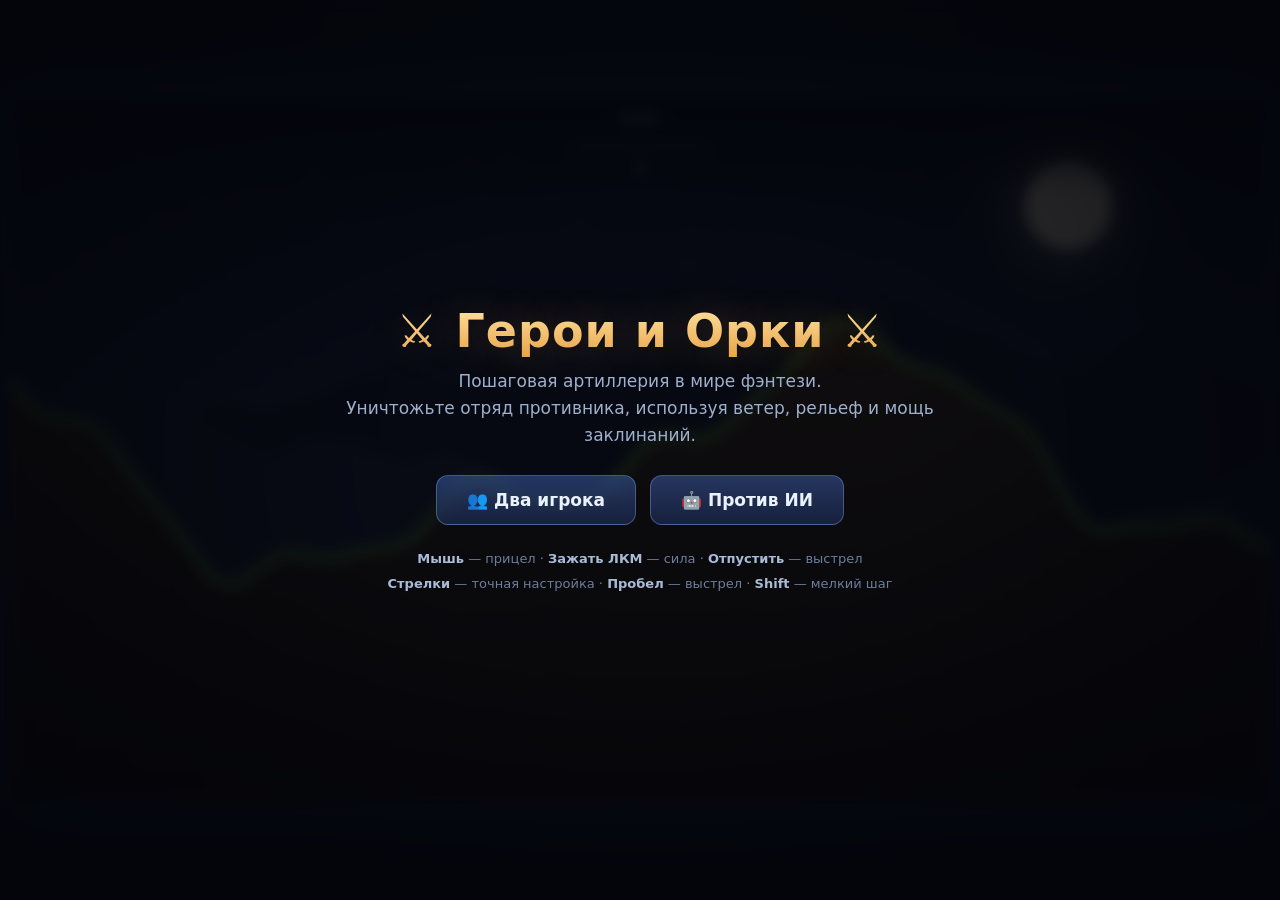
<file: public/assets/aistudio/deepseek_html_20261028_0503be_a30e1165.html>
<!DOCTYPE html>
<html lang="ru">
<head>
<meta charset="utf-8">
<meta name="viewport" content="width=device-width,initial-scale=1">
<title>Герои и Орки — пошаговая артиллерия</title>
<style>
  html,body{
    margin:0;height:100%;background:#05070c;overflow:hidden;
    font-family:'Segoe UI',system-ui,-apple-system,sans-serif;
    -webkit-user-select:none;user-select:none;
  }
  #wrap{
    position:fixed;inset:0;display:flex;align-items:center;justify-content:center;
    padding:10px;box-sizing:border-box;
    background:radial-gradient(circle at 50% 40%, #101828 0%, #05070c 70%);
  }
  canvas{
    display:block;max-width:100%;max-height:100%;
    border-radius:12px;
    box-shadow:0 0 70px rgba(90,140,255,.18), 0 0 0 1px rgba(120,170,255,.15);
    cursor:crosshair;
  }
  #overlay{
    position:fixed;inset:0;z-index:10;display:flex;
    align-items:center;justify-content:center;
    background:rgba(4,6,12,.82);backdrop-filter:blur(7px);
    color:#e8eefc;text-align:center;padding:20px;box-sizing:border-box;
  }
  #overlay.hidden{display:none}
  .panel{max-width:640px}
  h1{
    margin:0 0 10px;font-size:clamp(26px,5vw,46px);letter-spacing:1px;
    background:linear-gradient(180deg,#ffe9a8,#e8a44a);
    -webkit-background-clip:text;background-clip:text;color:transparent;
    text-shadow:0 0 40px rgba(255,180,80,.25);
  }
  h1.win{background:linear-gradient(180deg,#b6ffb0,#4fbf5a);-webkit-background-clip:text;background-clip:text}
  .sub{margin:0 0 26px;font-size:clamp(14px,1.6vw,17px);color:#9fb0cc;line-height:1.6}
  .btns{display:flex;gap:14px;justify-content:center;flex-wrap:wrap;margin-bottom:22px}
  button{
    font:inherit;font-size:17px;font-weight:600;padding:14px 30px;border-radius:12px;
    border:1px solid rgba(140,180,255,.35);cursor:pointer;color:#eaf2ff;
    background:linear-gradient(180deg,rgba(70,110,200,.45),rgba(40,60,120,.45));
    transition:transform .12s, box-shadow .12s, background .12s;
  }
  button:hover{
    transform:translateY(-2px);
    background:linear-gradient(180deg,rgba(95,145,255,.6),rgba(50,80,160,.6));
    box-shadow:0 8px 26px rgba(80,130,255,.35);
  }
  button:active{transform:translateY(0)}
  .hint{margin:0;font-size:13px;color:#6d7f9c;line-height:1.9}
  .hint b{color:#a8bcd8;font-weight:600}
</style>
</head>
<body>

<div id="wrap">
  <canvas id="game" width="1280" height="720"></canvas>
</div>

<div id="overlay"></div>

<script>
"use strict";
/* ============================================================
   ГЕРОИ И ОРКИ — пошаговая артиллерия в фэнтези-сеттинге
   Vanilla JS + Canvas 2D. Без зависимостей.
   ============================================================ */

const W = 1280, H = 720;
const cvs = document.getElementById('game');
const ctx = cvs.getContext('2d');
const overlay = document.getElementById('overlay');

/* ---------- утилиты ---------- */
const rand  = (a, b) => a + Math.random() * (b - a);
const clamp = (v, a, b) => v < a ? a : (v > b ? b : v);
const dist  = (x1, y1, x2, y2) => Math.hypot(x1 - x2, y1 - y2);

function roundRect(c, x, y, w, h, r) {
  r = Math.min(r, Math.abs(w) / 2, Math.abs(h) / 2);
  c.beginPath();
  c.moveTo(x + r, y);
  c.arcTo(x + w, y,     x + w, y + h, r);
  c.arcTo(x + w, y + h, x,     y + h, r);
  c.arcTo(x,     y + h, x,     y,     r);
  c.arcTo(x,     y,     x + w, y,     r);
  c.closePath();
}

/* ---------- данные классов и оружия ---------- */
const CLASSES = {
  mage:    { name: 'Маг',     icon: '🧙', hp: 100, weapon: 'fireball' },
  ranger:  { name: 'Лучник',  icon: '🏹', hp: 90,  weapon: 'arrow'    },
  warrior: { name: 'Варвар',  icon: '🪓', hp: 130, weapon: 'axe'      }
};

const WEAPONS = {
  fireball: { name: 'Огненный шар',   r: 48, dmg: 52, grav: 0.30, speedMul: 1.00, c1: '#ff8a2a' },
  arrow:    { name: 'Стрела',         r: 16, dmg: 30, grav: 0.16, speedMul: 1.35, c1: '#cfe6ff' },
  axe:      { name: 'Метательный топор', r: 34, dmg: 40, grav: 0.36, speedMul: 0.95, c1: '#b9c4d0' }
};

const TEAM_COLOR = ['#4a9eff', '#ff5a5a'];
const TEAM_NAME  = ['Синие',   'Красные'];

/* ---------- состояние ---------- */
const terrain = new Float32Array(W);      // высота поверхности по колонкам
let terrainDirty = true;

const terrCvs = document.createElement('canvas');
terrCvs.width = W; terrCvs.height = H;
const tctx = terrCvs.getContext('2d');

let units = [];          // плоский список
let order = [];          // порядок ходов
let turnIdx = 0;

let state = 'menu';      // menu | aim | flying | resolve | over
let projectile = null;
let particles = [];
let rings = [];
let floats = [];
let shake = 0;
let tick = 0;

let wind = 0;
let windForce = 0;

let aimAngle = -0.7;
let aimPower = 50;
let charging = false;

let vsAI = false;
let aiPlan = null;
let aiTimer = 0;
let resolveTimer = 0;

let gameRunning = false;

/* ---------- фон ---------- */
let stars = [];
let mountains = [];

function genBackground() {
  stars = [];
  for (let i = 0; i < 190; i++) {
    stars.push({
      x: rand(0, W), y: rand(0, H * 0.62),
      r: rand(0.7, 2.2), a: rand(0.15, 0.95)
    });
  }
  mountains = [];
  for (let layer = 0; layer < 2; layer++) {
    const pts = [];
    let y = H * (0.44 + layer * 0.09);
    for (let x = -60; x <= W + 60; x += 46) {
      y += rand(-34, 34);
      y = clamp(y, H * (0.22 + layer * 0.10), H * (0.60 + layer * 0.05));
      pts.push([x, y]);
    }
    mountains.push(pts);
  }
}

/* ---------- генерация ландшафта ---------- */
function genTerrain() {
  const p1 = rand(0, 6.28), p2 = rand(0, 6.28), p3 = rand(0, 6.28), p4 = rand(0, 6.28);
  const a1 = rand(50, 105), a2 = rand(18, 44), a3 = rand(7, 18);

  for (let x = 0; x < W; x++) {
    const t = x / W;
    let y = H * 0.52
      + Math.sin(t * 6.283 * 1.3 + p1) * a1
      + Math.sin(t * 6.283 * 2.9 + p2) * a2
      + Math.sin(t * 6.283 * 7.1 + p3) * a3
      + Math.sin(t * 6.283 * 13.3 + p4) * 6;
    terrain[x] = clamp(y, 230, H - 60);
  }
  // сглаживание
  for (let k = 0; k < 2; k++) {
    const copy = Float32Array.from(terrain);
    for (let x = 1; x < W - 1; x++) {
      terrain[x] = (copy[x - 1] + copy[x] * 2 + copy[x + 1]) / 4;
    }
  }
}

function rebuildTerrain() {
  tctx.clearRect(0, 0, W, H);

  // тело земли
  tctx.beginPath();
  tctx.moveTo(0, H);
  for (let x = 0; x < W; x++) tctx.lineTo(x, terrain[x]);
  tctx.lineTo(W, H);
  tctx.closePath();

  const g = tctx.createLinearGradient(0, 180, 0, H);
  g.addColorStop(0,    '#5b4632');
  g.addColorStop(0.14, '#43331f');
  g.addColorStop(0.55, '#2b2015');
  g.addColorStop(1,    '#150e08');
  tctx.fillStyle = g;
  tctx.fill();

  // текстура (крапинки внутри земли)
  tctx.save();
  tctx.clip();
  for (let i = 0; i < 700; i++) {
    const x = Math.random() * W;
    const y = rand(200, H);
    tctx.fillStyle = `rgba(0,0,0,${rand(0.04, 0.18)})`;
    tctx.fillRect(x, y, rand(2, 7), rand(2, 7));
  }
  for (let i = 0; i < 260; i++) {
    const x = Math.random() * W;
    const y = rand(220, H);
    tctx.fillStyle = `rgba(140,110,70,${rand(0.03, 0.10)})`;
    tctx.fillRect(x, y, rand(2, 5), rand(2, 5));
  }
  tctx.restore();

  // травяная кромка
  tctx.beginPath();
  tctx.moveTo(0, terrain[0]);
  for (let x = 1; x < W; x++) tctx.lineTo(x, terrain[x]);
  tctx.lineJoin = 'round';
  tctx.lineCap = 'round';
  tctx.lineWidth = 10;
  tctx.strokeStyle = '#33581f';
  tctx.stroke();
  tctx.lineWidth = 4.5;
  tctx.strokeStyle = '#6aa844';
  tctx.stroke();

  terrainDirty = false;
}

/* ---------- создание отрядов ---------- */
function placeUnits() {
  units = [];
  const types = ['mage', 'ranger', 'warrior'];

  for (let team = 0; team < 2; team++) {
    for (let i = 0; i < 3; i++) {
      const frac = (i + 0.5) / 3;
      const x = team === 0
        ? 95 + frac * 240 + rand(-22, 22)
        : W - 95 - frac * 240 + rand(-22, 22);
      const c = CLASSES[types[i]];
      units.push({
        team, cls: types[i], icon: c.icon, name: c.name,
        weapon: c.weapon,
        hp: c.hp, maxHp: c.hp, alive: true,
        x, y: terrain[clamp(Math.round(x), 0, W - 1)], vy: 0
      });
    }
  }

  order = [];
  for (let i = 0; i < 3; i++) order.push(units[i], units[i + 3]);
}

/* ---------- ходы ---------- */
const currentUnit = () => order[turnIdx];
const isAITurn    = () => vsAI && currentUnit() && currentUnit().team === 1;

function nextTurn() {
  if (state === 'over') return;
  if (checkOver()) return;

  let guard = 0;
  do {
    turnIdx = (turnIdx + 1) % order.length;
    guard++;
  } while (!order[turnIdx].alive && guard < 100);

  wind = rand(-1, 1);
  windForce = wind * 0.11;

  const u = currentUnit();
  aimAngle = u.team === 0 ? -0.7 : Math.PI + 0.7;
  aimPower = 50;
  charging = false;
  state = 'aim';

  if (vsAI && u.team === 1) startAI();
}

function checkOver() {
  const a = units.some(u => u.alive && u.team === 0);
  const b = units.some(u => u.alive && u.team === 1);
  if (!a || !b) {
    state = 'over';
    const winner = !a ? 1 : 0;
    setTimeout(() => showGameOver(winner), 1100);
    return true;
  }
  return false;
}

/* ---------- выстрел ---------- */
function fire() {
  const u = currentUnit();
  if (!u || !u.alive) return;
  const w = WEAPONS[u.weapon];
  const sp = (4 + aimPower * 0.18) * w.speedMul;

  projectile = {
    x: u.x, y: u.y - 24,
    vx: Math.cos(aimAngle) * sp,
    vy: Math.sin(aimAngle) * sp,
    type: u.weapon, owner: u, trail: []
  };

  state = 'flying';
  charging = false;
  aimPower = 0;
}

/* ---------- физика снаряда ---------- */
function stepProjectile() {
  const p = projectile;
  const w = WEAPONS[p.type];
  const SUB = 4;

  p.trail.push({ x: p.x, y: p.y });
  if (p.trail.length > 14) p.trail.shift();

  for (let s = 0; s < SUB; s++) {
    p.vy += w.grav / SUB;
    p.vx += windForce / SUB;
    p.x += p.vx / SUB;
    p.y += p.vy / SUB;

    // вылет за пределы
    if (p.x < -320 || p.x > W + 320 || p.y > H + 600) {
      projectile = null;
      endShot();
      return;
    }

    // столкновение с землёй
    if (p.x >= 0 && p.x < W) {
      const gx = terrain[p.x | 0];
      if (p.y >= gx) {
        boom(p.x, gx, p.type);
        projectile = null;
        endShot();
        return;
      }
    }

    // столкновение с бойцами
    for (const u of units) {
      if (!u.alive || u === p.owner) continue;
      if (dist(p.x, p.y, u.x, u.y - 22) < 16) {
        boom(p.x, p.y, p.type);
        projectile = null;
        endShot();
        return;
      }
    }
  }
}

function endShot() {
  state = 'resolve';
  resolveTimer = 62;
}

/* ---------- взрыв ---------- */
function carve(cx, cy, r) {
  const x0 = Math.max(0, Math.floor(cx - r));
  const x1 = Math.min(W - 1, Math.ceil(cx + r));
  for (let x = x0; x <= x1; x++) {
    const dx = x - cx;
    const d2 = r * r - dx * dx;
    if (d2 <= 0) continue;
    const bottom = cy + Math.sqrt(d2);
    if (terrain[x] < bottom) terrain[x] = Math.min(H - 6, bottom);
  }
  terrainDirty = true;
}

function boom(x, y, type) {
  const w = WEAPONS[type];

  carve(x, y, w.r);

  shake = Math.min(20, w.r * 0.42);
  rings.push({ x, y, r: w.r * 0.35, max: w.r * 2.1, life: 1 });

  for (let i = 0; i < 30 + w.r * 0.7; i++) {
    const a = rand(0, 6.283), s = rand(1, 7.5);
    particles.push({
      x, y, vx: Math.cos(a) * s, vy: Math.sin(a) * s - 2,
      life: 1, decay: rand(0.014, 0.036),
      size: rand(2, 6.5), color: w.c1
    });
  }
  for (let i = 0; i < 14; i++) {
    const a = rand(0, 6.283), s = rand(0.5, 4);
    particles.push({
      x, y, vx: Math.cos(a) * s, vy: Math.sin(a) * s - 1.5,
      life: 1, decay: rand(0.008, 0.018),
      size: rand(4, 10), color: '#4a3a28'
    });
  }

  const R = w.r * 1.45;
  for (const u of units) {
    if (!u.alive) continue;
    const d = dist(x, y, u.x, u.y - 22);
    if (d < R) {
      let dmg = w.dmg * Math.pow(1 - d / R, 0.85);
      dmg = Math.max(6, Math.round(dmg));
      u.hp -= dmg;
      floats.push({
        x: u.x + rand(-6, 6), y: u.y - 48,
        text: '-' + dmg, life: 1, color: '#ff9b7b'
      });
      if (u.hp <= 0) {
        u.hp = 0;
        u.alive = false;
        for (let i = 0; i < 26; i++) {
          const a = rand(0, 6.283), s = rand(1, 6);
          particles.push({
            x: u.x, y: u.y - 22,
            vx: Math.cos(a) * s, vy: Math.sin(a) * s - 2,
            life: 1, decay: rand(0.012, 0.03),
            size: rand(2, 5), color: '#ff5555'
          });
        }
      }
    }
  }
}

/* ---------- ИИ ---------- */
function simulateShot(u, ang, pw) {
  const w = WEAPONS[u.weapon];
  const sp = (4 + pw * 0.18) * w.speedMul;
  let x = u.x, y = u.y - 24;
  let vx = Math.cos(ang) * sp, vy = Math.sin(ang) * sp;

  for (let i = 0; i < 1200; i++) {
    vy += w.grav;
    vx += windForce;
    x += vx; y += vy;
    if (x < -220 || x > W + 220 || y > H + 300) return null;
    if (x >= 0 && x < W && y >= terrain[x | 0]) return { x, y };
  }
  return null;
}

function computeAIShot(u) {
  const enemies = units.filter(e => e.alive && e.team !== u.team);
  const right = u.team === 0;
  let best = null;

  for (let i = 0; i < 240; i++) {
    const base = rand(-1.45, 0.25);
    const ang = right ? base : Math.PI - base;
    const pw = rand(20, 100);
    const res = simulateShot(u, ang, pw);
    if (!res) continue;

    let dmin = 1e9;
    for (const e of enemies) dmin = Math.min(dmin, dist(res.x, res.y, e.x, e.y - 22));
    // избегаем своих
    for (const f of units) {
      if (!f.alive || f.team !== u.team || f === u) continue;
      const d = dist(res.x, res.y, f.x, f.y - 22);
      if (d < 70) dmin += (70 - d) * 2.5;
    }
    if (!best || dmin < best.d) best = { d: dmin, ang, pw };
  }

  if (!best) best = { ang: right ? -0.8 : Math.PI + 0.8, pw: 62 };

  return {
    ang: best.ang + rand(-0.022, 0.022),
    pw: clamp(best.pw * rand(0.955, 1.045), 15, 100)
  };
}

function startAI() {
  const u = currentUnit();
  aiPlan = computeAIShot(u);
  aimAngle = aiPlan.ang;
  aimPower = aiPlan.pw;
  aiTimer = 52;
}

/* ---------- обновление ---------- */
function update() {
  tick++;

  if (shake > 0.25) shake *= 0.90; else shake = 0;

  // частицы
  for (let i = particles.length - 1; i >= 0; i--) {
    const p = particles[i];
    p.vy += 0.19;
    p.vx *= 0.985;
    p.x += p.vx;
    p.y += p.vy;
    p.life -= p.decay;
    if (p.life <= 0) particles.splice(i, 1);
  }
  // кольца
  for (let i = rings.length - 1; i >= 0; i--) {
    const r = rings[i];
    r.r += (r.max - r.r) * 0.18;
    r.life -= 0.045;
    if (r.life <= 0) rings.splice(i, 1);
  }
  // всплывающий текст
  for (let i = floats.length - 1; i >= 0; i--) {
    const f = floats[i];
    f.y -= 0.75;
    f.life -= 0.014;
    if (f.life <= 0) floats.splice(i, 1);
  }

  // гравитация бойцов (падение после разрушения земли)
  for (const u of units) {
    if (!u.alive) continue;
    const gy = terrain[clamp(Math.round(u.x), 0, W - 1)];
    if (u.y < gy - 0.5) {
      u.vy += 0.55;
      u.y += u.vy;
      if (u.y >= gy) { u.y = gy; u.vy = 0; }
    } else {
      u.y = gy;
      u.vy = 0;
    }
  }

  // заряд силы
  if (charging && state === 'aim' && !isAITurn()) {
    aimPower = Math.min(100, aimPower + 2.25);
  }

  // снаряд
  if (projectile) stepProjectile();

  // ИИ целится и стреляет
  if (aiPlan && state === 'aim') {
    aiTimer--;
    if (aiTimer <= 0) { aiPlan = null; fire(); }
  }

  // разрешение хода
  if (state === 'resolve') {
    resolveTimer--;
    const settled = units.every(u =>
      !u.alive || Math.abs(u.y - terrain[clamp(Math.round(u.x), 0, W - 1)]) < 1.2
    );
    if (resolveTimer <= 0 && settled) nextTurn();
  }
}

/* ---------- отрисовка ---------- */
function drawSky() {
  const g = ctx.createLinearGradient(0, 0, 0, H);
  g.addColorStop(0,    '#0a0f22');
  g.addColorStop(0.42, '#1b2745');
  g.addColorStop(0.72, '#453555');
  g.addColorStop(1,    '#8a5545');
  ctx.fillStyle = g;
  ctx.fillRect(0, 0, W, H);

  for (const s of stars) {
    ctx.globalAlpha = s.a;
    ctx.fillStyle = '#ffffff';
    ctx.fillRect(s.x, s.y, s.r, s.r);
  }
  ctx.globalAlpha = 1;

  // луна
  ctx.save();
  ctx.shadowColor = 'rgba(255,240,200,.75)';
  ctx.shadowBlur = 70;
  ctx.beginPath();
  ctx.arc(1075, 112, 44, 0, 7);
  ctx.fillStyle = 'rgba(255,246,224,.94)';
  ctx.fill();
  ctx.restore();
}

function drawMountains() {
  const colors = ['#141c30', '#1d2740'];
  for (let l = 0; l < mountains.length; l++) {
    const pts = mountains[l];
    ctx.beginPath();
    ctx.moveTo(pts[0][0], H);
    for (const p of pts) ctx.lineTo(p[0], p[1]);
    ctx.lineTo(pts[pts.length - 1][0], H);
    ctx.closePath();
    ctx.fillStyle = colors[l];
    ctx.fill();
  }
}

function drawUnits() {
  const cur = currentUnit();
  const t = tick * 0.11;

  for (const u of units) {
    if (!u.alive) continue;

    // тень
    ctx.globalAlpha = 0.32;
    ctx.fillStyle = '#000';
    ctx.beginPath();
    ctx.ellipse(u.x, u.y + 1, 16, 5, 0, 0, 7);
    ctx.fill();
    ctx.globalAlpha = 1;

    const col = TEAM_COLOR[u.team];

    // ореол текущего бойца
    if (u === cur && (state === 'aim' || state === 'flying')) {
      const pulse = 0.5 + Math.sin(t) * 0.5;
      ctx.beginPath();
      ctx.arc(u.x, u.y - 24, 24 + pulse * 4, 0, 7);
      ctx.strokeStyle = `rgba(255,212,94,${0.35 + pulse * 0.45})`;
      ctx.lineWidth = 2.5;
      ctx.stroke();
    }

    // тело
    ctx.beginPath();
    ctx.arc(u.x, u.y - 24, 17, 0, 7);
    ctx.fillStyle = '#1b2230';
    ctx.fill();
    ctx.lineWidth = 3.5;
    ctx.strokeStyle = col;
    ctx.stroke();

    // иконка класса
    ctx.font = '19px "Segoe UI Emoji","Apple Color Emoji","Noto Color Emoji",sans-serif';
    ctx.textAlign = 'center';
    ctx.textBaseline = 'middle';
    ctx.fillText(u.icon, u.x, u.y - 23);

    // полоса здоровья
    const bw = 40, bh = 5, bx = u.x - bw / 2, by = u.y - 50;
    ctx.fillStyle = 'rgba(0,0,0,.62)';
    roundRect(ctx, bx - 1, by - 1, bw + 2, bh + 2, 3);
    ctx.fill();
    const hpFrac = Math.max(0, u.hp / u.maxHp);
    ctx.fillStyle = hpFrac > 0.5 ? '#5ad06a' : hpFrac > 0.25 ? '#e8c33a' : '#e05050';
    roundRect(ctx, bx, by, bw * hpFrac, bh, 2.5);
    ctx.fill();

    // маркер хода
    if (u === cur && state !== 'over') {
      const bob = Math.sin(t * 1.4) * 4;
      ctx.beginPath();
      ctx.moveTo(u.x - 9, u.y - 66 + bob);
      ctx.lineTo(u.x + 9, u.y - 66 + bob);
      ctx.lineTo(u.x,     u.y - 53 + bob);
      ctx.closePath();
      ctx.fillStyle = '#ffd45e';
      ctx.shadowColor = 'rgba(255,212,94,.8)';
      ctx.shadowBlur = 14;
      ctx.fill();
      ctx.shadowBlur = 0;
    }
  }
}

function drawAim() {
  if (state !== 'aim') return;
  const u = currentUnit();
  if (!u || !u.alive) return;

  const ox = u.x, oy = u.y - 24;
  const len = 34 + aimPower * 1.05;
  const ex = ox + Math.cos(aimAngle) * len;
  const ey = oy + Math.sin(aimAngle) * len;

  // линия прицела
  ctx.save();
  ctx.strokeStyle = 'rgba(255,225,150,.85)';
  ctx.lineWidth = 3;
  ctx.lineCap = 'round';
  ctx.shadowColor = 'rgba(255,200,90,.8)';
  ctx.shadowBlur = 10;
  ctx.beginPath();
  ctx.moveTo(ox + Math.cos(aimAngle) * 20, oy + Math.sin(aimAngle) * 20);
  ctx.lineTo(ex, ey);
  ctx.stroke();

  // наконечник
  const ah = 10;
  ctx.beginPath();
  ctx.moveTo(ex, ey);
  ctx.lineTo(ex - Math.cos(aimAngle - 0.42) * ah, ey - Math.sin(aimAngle - 0.42) * ah);
  ctx.lineTo(ex - Math.cos(aimAngle + 0.42) * ah, ey - Math.sin(aimAngle + 0.42) * ah);
  ctx.closePath();
  ctx.fillStyle = '#ffd45e';
  ctx.fill();
  ctx.restore();

  // короткая подсказка траектории
  const w = WEAPONS[u.weapon];
  const sp = (4 + aimPower * 0.18) * w.speedMul;
  let x = ox, y = oy;
  let vx = Math.cos(aimAngle) * sp, vy = Math.sin(aimAngle) * sp;

  for (let i = 0; i < 22; i++) {
    vy += w.grav;
    vx += windForce;
    x += vx; y += vy;
    if (x < 0 || x >= W || y >= H) break;
    if (y >= terrain[x | 0]) break;
    if (i % 2 === 0) {
      const a = 0.5 * (1 - i / 22);
      ctx.beginPath();
      ctx.arc(x, y, 2.2, 0, 7);
      ctx.fillStyle = `rgba(255,240,180,${a})`;
      ctx.fill();
    }
  }
}

function drawProjectile() {
  if (!projectile) return;
  const p = projectile;
  const w = WEAPONS[p.type];

  // след
  for (let i = 0; i < p.trail.length; i++) {
    const tp = p.trail[i];
    const a = (i / p.trail.length) * 0.7;
    ctx.beginPath();
    ctx.arc(tp.x, tp.y, 1.5 + i * 0.32, 0, 7);
    ctx.fillStyle = `rgba(255,220,150,${a})`;
    ctx.fill();
  }

  // снаряд
  ctx.save();
  ctx.shadowColor = w.c1;
  ctx.shadowBlur = 26;
  ctx.beginPath();
  ctx.arc(p.x, p.y, p.type === 'arrow' ? 5 : 7, 0, 7);
  ctx.fillStyle = '#fff6d8';
  ctx.fill();
  ctx.beginPath();
  ctx.arc(p.x, p.y, p.type === 'arrow' ? 8 : 11, 0, 7);
  ctx.fillStyle = w.c1;
  ctx.globalAlpha = 0.45;
  ctx.fill();
  ctx.restore();
}

function drawEffects() {
  ctx.save();
  ctx.globalCompositeOperation = 'lighter';
  for (const p of particles) {
    ctx.globalAlpha = Math.max(0, p.life);
    ctx.fillStyle = p.color;
    ctx.beginPath();
    ctx.arc(p.x, p.y, p.size * p.life, 0, 7);
    ctx.fill();
  }
  for (const r of rings) {
    ctx.globalAlpha = Math.max(0, r.life) * 0.65;
    ctx.strokeStyle = '#ffd08a';
    ctx.lineWidth = 4 * r.life + 1;
    ctx.beginPath();
    ctx.arc(r.x, r.y, r.r, 0, 7);
    ctx.stroke();
  }
  ctx.restore();

  // урон
  ctx.textAlign = 'center';
  ctx.textBaseline = 'middle';
  for (const f of floats) {
    ctx.globalAlpha = Math.max(0, Math.min(1, f.life * 1.4));
    ctx.font = 'bold 22px "Segoe UI",sans-serif';
    ctx.lineWidth = 4;
    ctx.strokeStyle = 'rgba(0,0,0,.8)';
    ctx.strokeText(f.text, f.x, f.y);
    ctx.fillStyle = f.color;
    ctx.fillText(f.text, f.x, f.y);
  }
  ctx.globalAlpha = 1;
}

/* ---------- HUD ---------- */
function drawTeamPanel(team, x0) {
  const list = units.filter(u => u.team === team);
  const dir = team === 0 ? 1 : -1;
  const cur = currentUnit();

  list.forEach((u, i) => {
    const x = x0 + dir * (i * 56);
    const y = 34;

    ctx.globalAlpha = u.alive ? 1 : 0.28;

    ctx.beginPath();
    ctx.arc(x, y, 18, 0, 7);
    ctx.fillStyle = team === 0 ? 'rgba(74,158,255,.16)' : 'rgba(255,90,90,.16)';
    ctx.fill();

    ctx.lineWidth = 3;
    ctx.strokeStyle = (u === cur && state !== 'over')
      ? '#ffd45e'
      : TEAM_COLOR[team];
    ctx.stroke();

    ctx.font = '18px "Segoe UI Emoji","Apple Color Emoji","Noto Color Emoji",sans-serif';
    ctx.textAlign = 'center';
    ctx.textBaseline = 'middle';
    ctx.fillStyle = '#fff';
    ctx.fillText(u.icon, x, y + 1);

    const hpw = 44;
    ctx.fillStyle = 'rgba(0,0,0,.65)';
    roundRect(ctx, x - hpw / 2 - 1, y + 21, hpw + 2, 7, 3.5);
    ctx.fill();
    const f = Math.max(0, u.hp / u.maxHp);
    ctx.fillStyle = f > 0.5 ? '#5ad06a' : f > 0.25 ? '#e8c33a' : '#e05050';
    roundRect(ctx, x - hpw / 2, y + 22, hpw * f, 5, 2.5);
    ctx.fill();

    ctx.globalAlpha = 1;
  });
}

function drawWind() {
  const cx = W / 2, cy = 40;

  ctx.textAlign = 'center';
  ctx.textBaseline = 'middle';
  ctx.font = 'bold 12px "Segoe UI",sans-serif';
  ctx.fillStyle = 'rgba(200,220,255,.55)';
  ctx.fillText('ВЕТЕР', cx, cy - 16);

  ctx.fillStyle = 'rgba(255,255,255,.10)';
  roundRect(ctx, cx - 70, cy + 8, 140, 6, 3);
  ctx.fill();

  if (Math.abs(wind) > 0.03) {
    const len = wind * 68;
    ctx.strokeStyle = 'rgba(150,210,255,.95)';
    ctx.lineWidth = 4;
    ctx.lineCap = 'round';
    ctx.beginPath();
    ctx.moveTo(cx, cy + 11);
    ctx.lineTo(cx + len, cy + 11);
    ctx.stroke();

    const dir = Math.sign(len);
    ctx.beginPath();
    ctx.moveTo(cx + len, cy + 11);
    ctx.lineTo(cx + len - dir * 9, cy + 6);
    ctx.lineTo(cx + len - dir * 9, cy + 16);
    ctx.closePath();
    ctx.fillStyle = 'rgba(150,210,255,.95)';
    ctx.fill();
  }

  ctx.font = 'bold 13px "Segoe UI",sans-serif';
  ctx.fillStyle = 'rgba(160,200,255,.85)';
  ctx.fillText((Math.abs(wind) * 100).toFixed(0), cx, cy + 32);
}

function drawHUD() {
  const grd = ctx.createLinearGradient(0, 0, 0, 100);
  grd.addColorStop(0, 'rgba(6,9,16,.88)');
  grd.addColorStop(1, 'rgba(6,9,16,0)');
  ctx.fillStyle = grd;
  ctx.fillRect(0, 0, W, 100);

  drawTeamPanel(0, 42);
  drawTeamPanel(1, W - 42);
  drawWind();

  if (state === 'over') return;

  const u = currentUnit();
  if (!u) return;

  // полоса силы
  const pw = 320, ph = 18, px = W / 2 - pw / 2, py = H - 52;
  ctx.fillStyle = 'rgba(4,7,14,.72)';
  roundRect(ctx, px - 4, py - 4, pw + 8, ph + 8, 12);
  ctx.fill();
  ctx.strokeStyle = 'rgba(140,180,255,.22)';
  ctx.lineWidth = 1;
  roundRect(ctx, px - 4, py - 4, pw + 8, ph + 8, 12);
  ctx.stroke();

  const g = ctx.createLinearGradient(px, 0, px + pw, 0);
  g.addColorStop(0,   '#4fd06a');
  g.addColorStop(0.6, '#e8c33a');
  g.addColorStop(1,   '#e05050');
  ctx.fillStyle = g;
  roundRect(ctx, px, py, pw * (aimPower / 100), ph, 9);
  ctx.fill();

  ctx.font = 'bold 12px "Segoe UI",sans-serif';
  ctx.textAlign = 'center';
  ctx.textBaseline = 'middle';
  ctx.fillStyle = 'rgba(255,255,255,.9)';
  ctx.fillText(Math.round(aimPower) + '%', px + pw / 2, py + ph / 2 + 1);

  // подпись хода
  ctx.font = 'bold 16px "Segoe UI",sans-serif';
  ctx.fillStyle = TEAM_COLOR[u.team];
  const label = isAITurn()
    ? `🤖 Ход противника — ${u.icon} ${u.name}`
    : `${u.icon} ${u.name} · ${WEAPONS[u.weapon].name}`;
  ctx.fillText(label, W / 2, py - 26);

  ctx.font = '13px "Segoe UI",sans-serif';
  ctx.fillStyle = 'rgba(170,190,220,.6)';
  ctx.fillText(
    isAITurn()
      ? 'ИИ выбирает угол и силу…'
      : 'ЛКМ — зарядить и выстрелить · ← → сила · ↑ ↓ угол · Пробел — огонь',
    W / 2, py + ph + 20
  );
}

/* ---------- главный рендер ---------- */
function render() {
  ctx.setTransform(1, 0, 0, 1, 0, 0);
  ctx.clearRect(0, 0, W, H);

  ctx.save();
  if (shake > 0.4) {
    ctx.translate(rand(-shake, shake), rand(-shake, shake));
  }

  drawSky();
  drawMountains();
  if (terrainDirty) rebuildTerrain();
  ctx.drawImage(terrCvs, 0, 0);

  drawUnits();
  drawProjectile();
  drawEffects();
  drawAim();

  ctx.restore();

  // виньетка
  const vg = ctx.createRadialGradient(W / 2, H / 2, H * 0.35, W / 2, H / 2, H * 0.95);
  vg.addColorStop(0, 'rgba(0,0,0,0)');
  vg.addColorStop(1, 'rgba(0,0,0,.55)');
  ctx.fillStyle = vg;
  ctx.fillRect(0, 0, W, H);

  drawHUD();
}

/* ---------- игровой цикл ---------- */
let lastT = 0, acc = 0;
const STEP = 1 / 60;

function loop(t) {
  requestAnimationFrame(loop);

  if (!lastT) lastT = t;
  let dt = (t - lastT) / 1000;
  lastT = t;
  if (dt > 0.12) dt = 0.12;

  if (gameRunning) {
    acc += dt;
    let guard = 0;
    while (acc >= STEP && guard < 5) {
      update();
      acc -= STEP;
      guard++;
    }
    if (acc > STEP) acc = 0;
  }

  render();
}

/* ---------- ввод ---------- */
function mousePos(e) {
  const r = cvs.getBoundingClientRect();
  return {
    x: (e.clientX - r.left) * (W / r.width),
    y: (e.clientY - r.top)  * (H / r.height)
  };
}

cvs.addEventListener('mousemove', e => {
  if (!gameRunning || state !== 'aim' || isAITurn()) return;
  const u = currentUnit();
  if (!u || !u.alive) return;
  const m = mousePos(e);
  aimAngle = Math.atan2(m.y - (u.y - 24), m.x - u.x);
});

cvs.addEventListener('mousedown', e => {
  if (!gameRunning || state !== 'aim' || isAITurn()) return;
  if (e.button !== 0) return;
  charging = true;
  aimPower = 0;
});

window.addEventListener('mouseup', e => {
  if (e.button !== 0) return;
  if (!charging) return;
  charging = false;
  if (state === 'aim' && !isAITurn() && aimPower > 6) fire();
});

cvs.addEventListener('contextmenu', e => e.preventDefault());

window.addEventListener('keydown', e => {
  if (!gameRunning || state !== 'aim' || isAITurn()) return;

  const step = e.shiftKey ? 0.004 : 0.016;
  switch (e.code) {
    case 'ArrowUp':    aimAngle -= step; e.preventDefault(); break;
    case 'ArrowDown':  aimAngle += step; e.preventDefault(); break;
    case 'ArrowLeft':  aimPower = clamp(aimPower - (e.shiftKey ? 0.4 : 1.6), 0, 100); e.preventDefault(); break;
    case 'ArrowRight': aimPower = clamp(aimPower + (e.shiftKey ? 0.4 : 1.6), 0, 100); e.preventDefault(); break;
    case 'Space':
      e.preventDefault();
      if (aimPower > 6) fire();
      break;
  }
});

/* ---------- экраны ---------- */
function showMenu() {
  overlay.classList.remove('hidden');
  overlay.innerHTML = `
    <div class="panel">
      <h1>⚔️ Герои и Орки ⚔️</h1>
      <p class="sub">
        Пошаговая артиллерия в мире фэнтези.<br>
        Уничтожьте отряд противника, используя ветер, рельеф и мощь заклинаний.
      </p>
      <div class="btns">
        <button id="btn-pvp">👥 Два игрока</button>
        <button id="btn-ai">🤖 Против ИИ</button>
      </div>
      <p class="hint">
        <b>Мышь</b> — прицел · <b>Зажать ЛКМ</b> — сила · <b>Отпустить</b> — выстрел<br>
        <b>Стрелки</b> — точная настройка · <b>Пробел</b> — выстрел · <b>Shift</b> — мелкий шаг
      </p>
    </div>`;

  document.getElementById('btn-pvp').onclick = () => startGame(false);
  document.getElementById('btn-ai').onclick  = () => startGame(true);
}

function showGameOver(winner) {
  overlay.classList.remove('hidden');
  overlay.innerHTML = `
    <div class="panel">
      <h1 class="win">${winner === 0 ? '🏆 Победа Синих!' : '🏆 Победа Красных!'}</h1>
      <p class="sub">Отряд противника полностью уничтожен.</p>
      <div class="btns">
        <button id="btn-again">⚔️ Играть снова</button>
      </div>
    </div>`;
  document.getElementById('btn-again').onclick = () => {
    overlay.classList.add('hidden');
    showMenu();
    gameRunning = false;
    state = 'menu';
  };
}

/* ---------- старт ---------- */
function startGame(ai) {
  vsAI = ai;
  overlay.classList.add('hidden');

  genTerrain();
  rebuildTerrain();
  genBackground();
  placeUnits();

  particles = [];
  rings = [];
  floats = [];
  projectile = null;
  aiPlan = null;
  shake = 0;

  turnIdx = 0;
  wind = rand(-1, 1);
  windForce = wind * 0.11;
  aimAngle = -0.7;
  aimPower = 50;
  charging = false;
  resolveTimer = 0;
  state = 'aim';

  gameRunning = true;

  if (vsAI && currentUnit().team === 1) startAI();
}

/* ---------- инициализация ---------- */
genBackground();
genTerrain();
rebuildTerrain();
showMenu();
requestAnimationFrame(loop);
</script>
</body>
</html>
</file>
